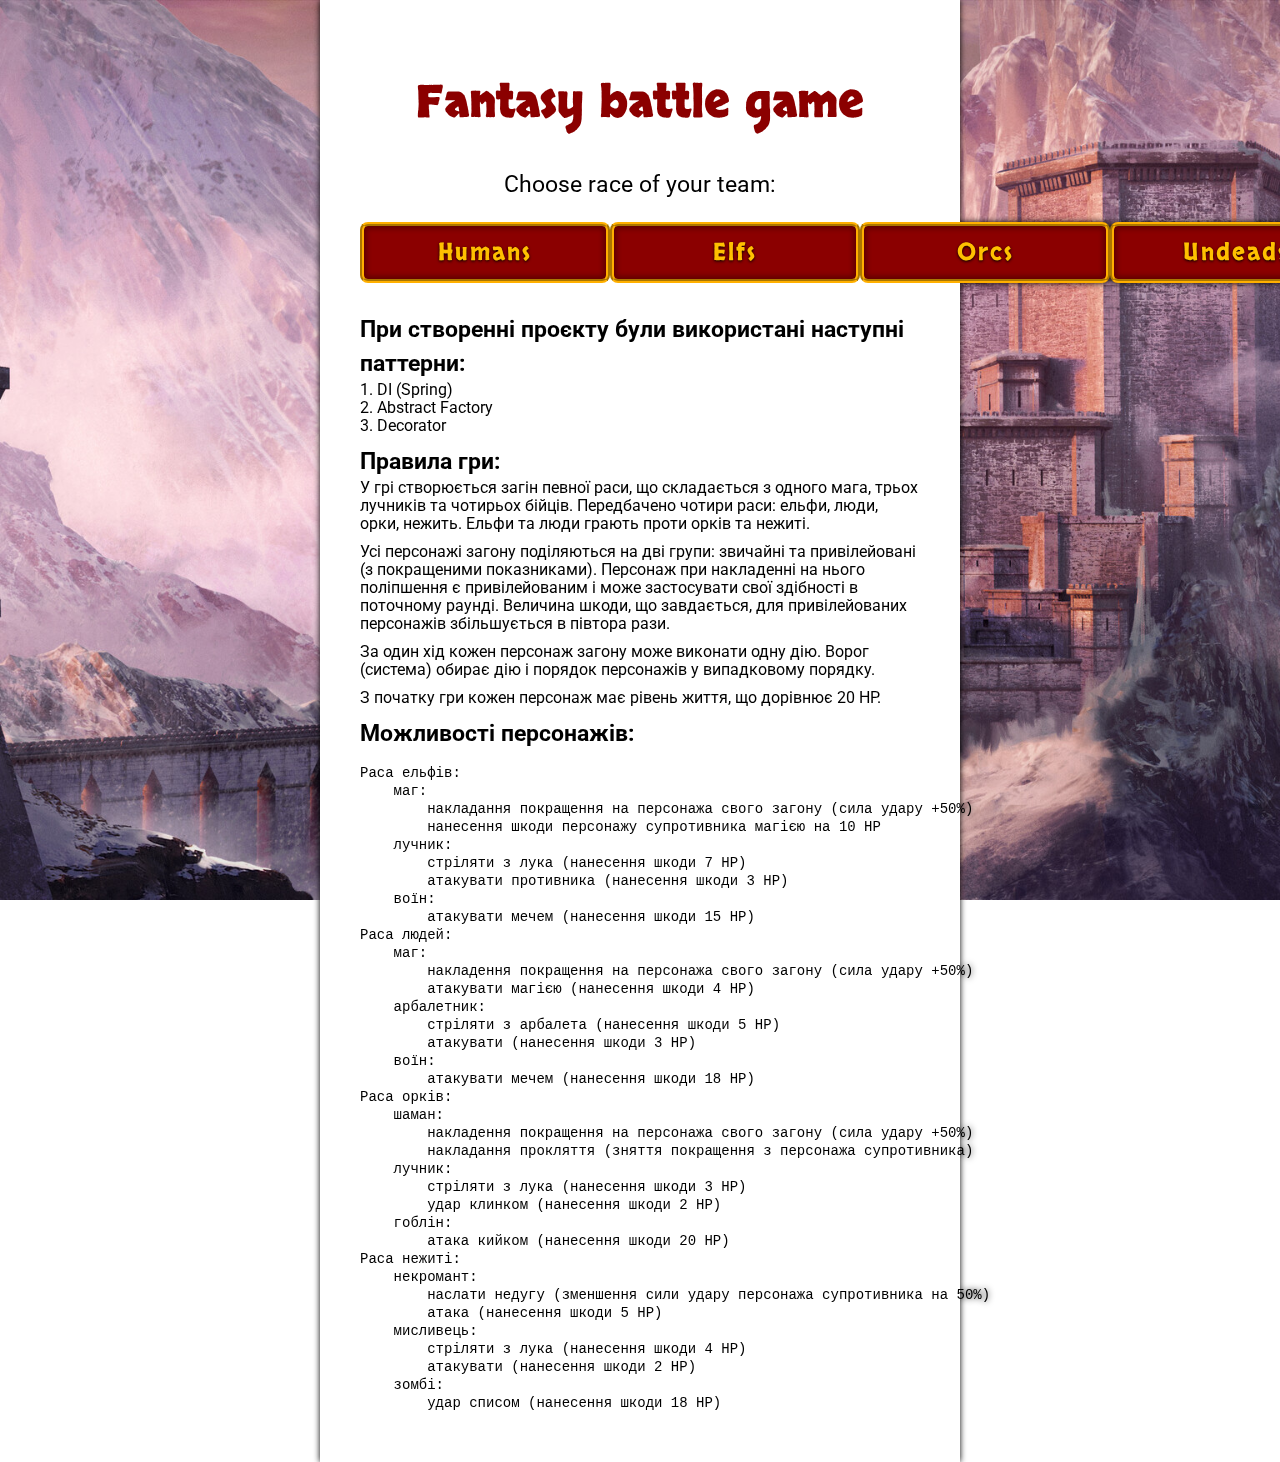
<file: src/main/resources/static/index.html>
<!DOCTYPE html>
<html lang="en">
<head>
    <meta charset="UTF-8">
    <title>Title</title>
    <link rel="stylesheet" href="./reset.css">
    <link rel="stylesheet" href="./styles.css">
</head>
<body>
<div class="container">
    <div class="welcome">
        <h1>Fantasy battle game</h1>
        <p>Choose race of your team:</p>
        <ol>
            <li><a href="humans" class="btn-attack">Humans</a></li>
            <li><a href="elfs" class="btn-attack">Elfs</a></li>
            <li><a href="orcs" class="btn-attack">Orcs</a></li>
            <li><a href="undeads" class="btn-attack">Undeads</a></li>
        </ol>

        <div class="readme">
            <h4>При створенні проєкту були використані наступні паттерни:</h4>
            <ul>
                <li>1. DI (Spring)</li>
                <li>2. Abstract Factory</li>
                <li>3. Decorator</li>
            </ul>
            <h4>Правила гри:</h4>
            <p>
                У грі створюється загін певної раси, що складається з одного мага, трьох лучників та чотирьох бійців.
                Передбачено чотири раси: ельфи, люди, орки, нежить. Ельфи та люди грають проти орків та нежиті.
            </p>
            <p>
                Усі персонажі загону поділяються на дві групи: звичайні та привілейовані (з покращеними показниками).
                Персонаж при накладенні на нього поліпшення є привілейованим і може застосувати свої здібності в
                поточному
                раунді.
                Величина шкоди, що завдається, для привілейованих персонажів збільшується в півтора рази.
            </p>
            <p>
                За один хід кожен персонаж загону може виконати одну дію.
                Ворог (система) обирає дію і порядок персонажів у випадковому порядку.
            </p>
            <p>
                З початку гри кожен персонаж має рівень життя, що дорівнює 20 HP.
            </p>
            <h4>Можливості персонажів:</h4>
<pre>
Раса ельфів:
    маг:
        накладання покращення на персонажа свого загону (сила удару +50%)
        нанесення шкоди персонажу супротивника магією на 10 HP
    лучник:
        стріляти з лука (нанесення шкоди 7 HP)
        атакувати противника (нанесення шкоди 3 HP)
    воїн:
        атакувати мечем (нанесення шкоди 15 HP)
Раса людей:
    маг:
        накладення покращення на персонажа свого загону (сила удару +50%)
        атакувати магією (нанесення шкоди 4 HP)
    арбалетник:
        стріляти з арбалета (нанесення шкоди 5 HP)
        атакувати (нанесення шкоди 3 HP)
    воїн:
        атакувати мечем (нанесення шкоди 18 HP)
Раса орків:
    шаман:
        накладення покращення на персонажа свого загону (сила удару +50%)
        накладання прокляття (зняття покращення з персонажа супротивника)
    лучник:
        стріляти з лука (нанесення шкоди 3 HP)
        удар клинком (нанесення шкоди 2 HP)
    гоблін:
        атака кийком (нанесення шкоди 20 HP)
Раса нежиті:
    некромант:
        наслати недугу (зменшення сили удару персонажа супротивника на 50%)
        атака (нанесення шкоди 5 HP)
    мисливець:
        стріляти з лука (нанесення шкоди 4 HP)
        атакувати (нанесення шкоди 2 HP)
    зомбі:
        удар списом (нанесення шкоди 18 HP)
</pre>
        </div>
    </div>
</div>
</body>
</html>
</file>
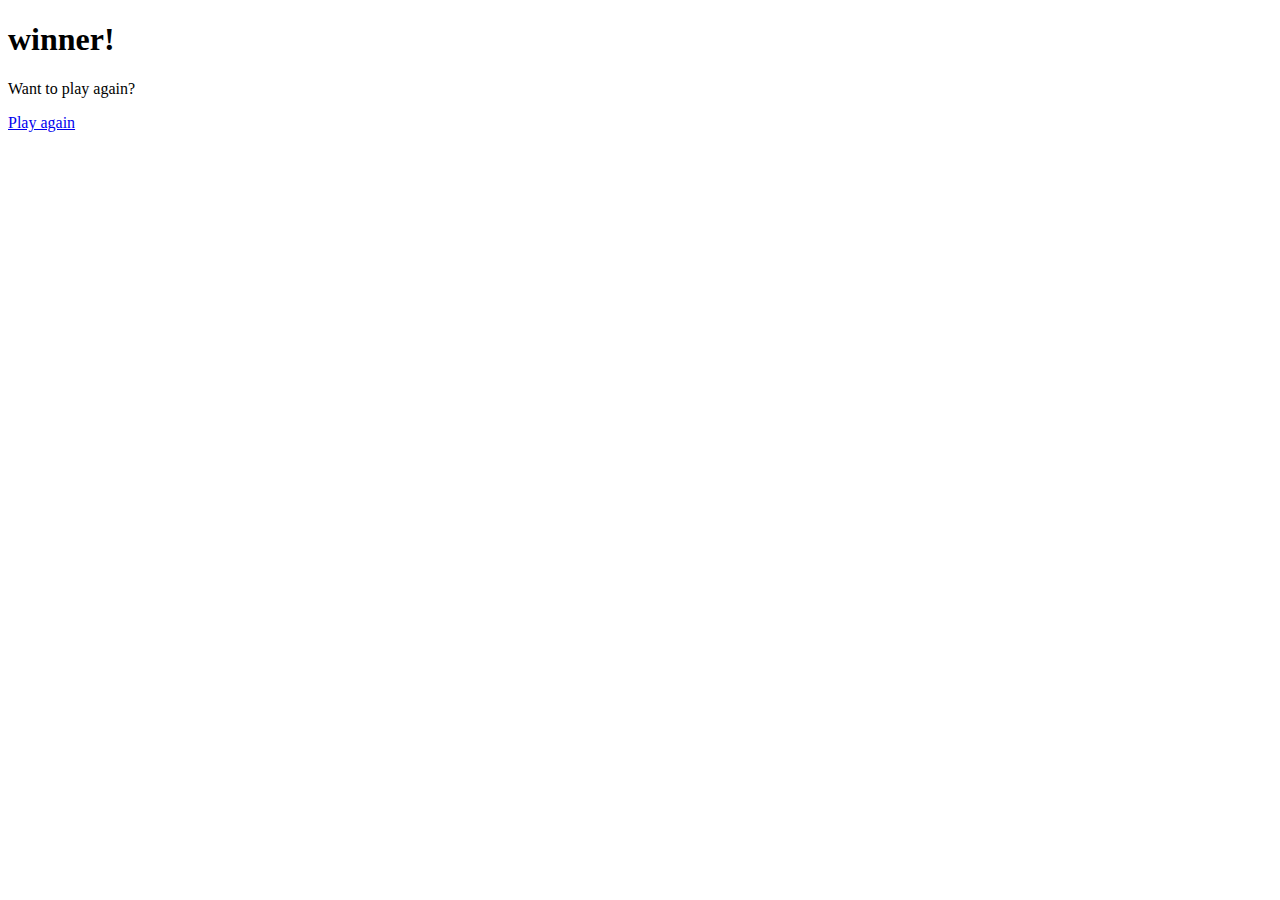
<file: src/main/resources/templates/finish.html>
<!DOCTYPE html>
<html xmlns="http://www.w3.org/1999/xhtml"
      xmlns:th="http://www.thymeleaf.org">
<head>
    <meta charset="UTF-8">
    <title>Finish</title>
    <link rel="stylesheet" th:href="@{/reset.css}">
    <link rel="stylesheet" th:href="@{/styles.css}">
</head>
<body>
<div class="container">
    <div class="welcome">
        <h1><span th:text="${winner}"></span> winner!</h1>
        <p>Want to play again?</p>
        <a href="index.html">Play again</a>
    </div>
</div>
</body>
</html>
</file>
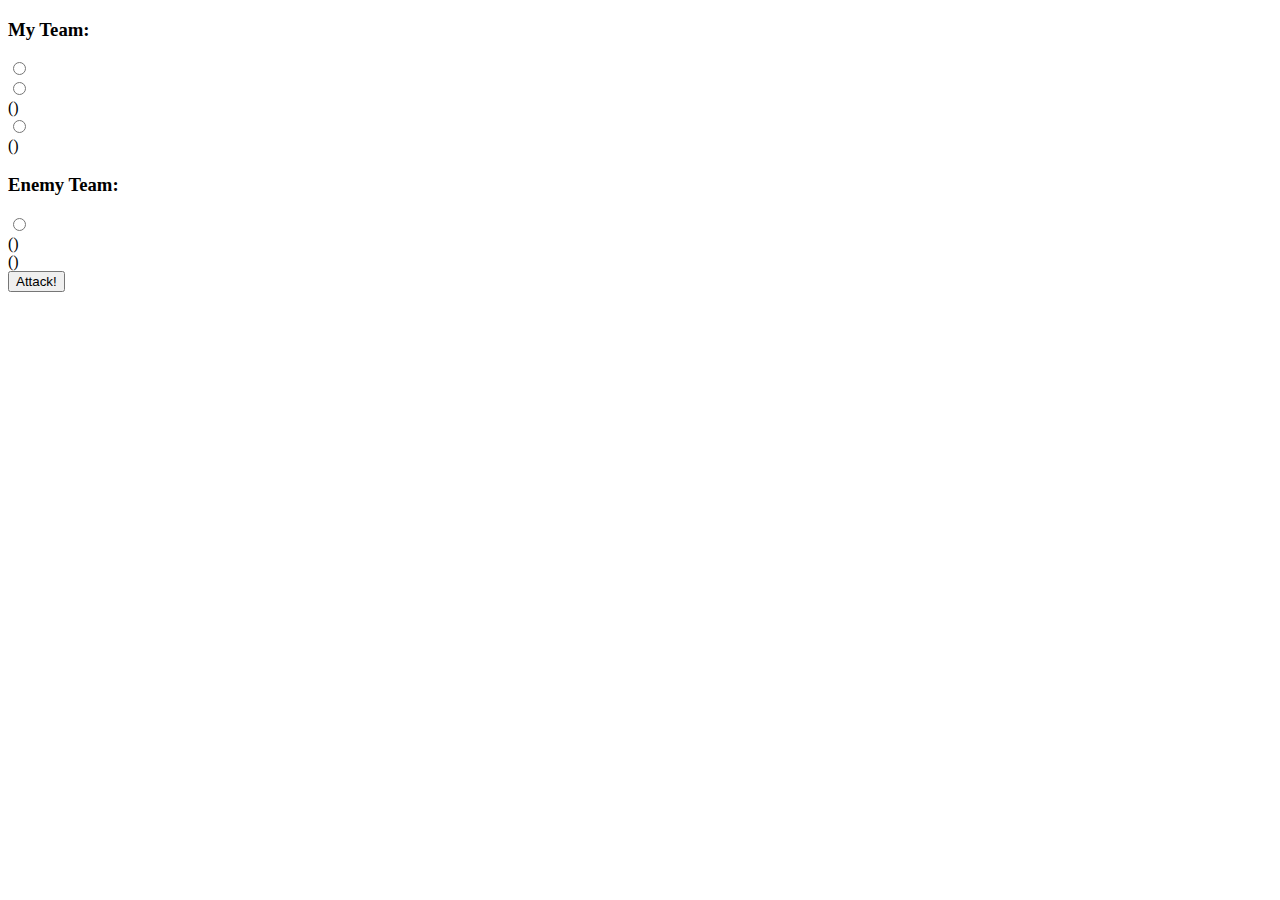
<file: src/main/resources/templates/team.html>
<!DOCTYPE html>
<html xmlns="http://www.w3.org/1999/xhtml"
      xmlns:th="http://www.thymeleaf.org">
<head>
    <meta charset="UTF-8">
    <title th:text="${myTeamRace}">Team</title>
    <link rel="stylesheet" th:href="@{/reset.css}">
    <link rel="stylesheet" th:href="@{/styles.css}">
</head>
<body>
<div th:class="error"><span th:text="${error}"></span></div>
<form method="post" action="battle">
    <div class="container">
        <div th:class="teams">
            <div class="team-wrapper">
                <div class="team-name" th:classappend="${myTeamRace.name().toLowerCase()}">
                    <h3>My Team: <span th:text="${myTeamRace}"></span></h3>
                </div>
                <div th:each="item: ${myTeam}" th:class="${item.id == attacker} ? 'item attacker' : 'item'">
                    <input type="radio" th:name="victim-my" th:value="${item.id}" th:class="victim-radio"
                           th:id="${item.id}"/>
                    <label th:class="item-name-wrapper" th:for="${item.id}">
                    <span th:if="${item.id == attacker}">
                        <input type="hidden" th:value="${item.id}" th:name="attacker"/>
                    </span>
                        <span th:text="${item.name}"></span>
                        <div th:class="lives-wrapper">
                            <div th:class="lives"></div>
                            <div th:text="${item.lives}" th:class="lives-text"></div>
                        </div>
                    </label>
                    <div th:class="item-info">
                        <div th:class="action">
                            <input type="radio" th:name="action" th:value="ATTACK"
                                   th:class="${item.id == attacker} ? 'attacker-radio' : 'attacker-radio hidden'"
                                   th:id="${item.id + item.attackCaption}"
                                   th:checked="${item.id == attacker}"
                            />
                            <label th:for="${item.id + item.attackCaption}"
                                   th:class="${item.id == attacker} ? 'attack-label' : 'attack-label disabled'">
                                <div th:class="attack-img"></div>
                                <div th:text="${item.attackCaption}"></div>
                                (<span th:text="${item.getAttackDamage()}"></span>)
                            </label>
                        </div>
                        <div th:class="action"
                             th:if="${! (item instanceof T(org.robotdreams.patterns.coursework.characters.Warrior)) }">
                            <input type="radio" th:name="action" th:value="SHOOT"
                                   th:class="${item.id == attacker} ? 'attacker-radio' : 'attacker-radio hidden'"
                                   th:id="${item.id + item.shootCaption}"/>
                            <label th:for="${item.id + item.shootCaption}"
                                   th:class="${item.id == attacker} ? 'attack-label' : 'attack-label disabled'">
                                <div th:class="shoot-img"></div>
                                <div th:text="${item.shootCaption}"></div>
                                (<span th:text="${item.getShootDamage()}"></span>)
                            </label>
                        </div>
                        <div th:class="misc">
                            <div th:class="${item.isPrivilege()} ? 'privilege' : ''"></div>
                            <div th:class="${item.isDamned()} ? 'damned' : ''"></div>
                        </div>
                    </div>
                </div>
            </div>

            <!--        ENEMY-->
            <div class="team-wrapper">
                <div th:class="team-name" th:classappend="${enemyTeamRace.name().toLowerCase()}">
                    <h3>Enemy Team: <span th:text="${enemyTeamRace}"></span></h3>
                </div>
                <div th:each="item: ${enemyTeam}" th:class="item">
                    <input type="radio" th:name="victim" th:value="${item.id}" th:class="victim-radio"
                           th:id="${item.id}+'enemy'"/>
                    <label th:class="item-name-wrapper" th:for="${item.id}+'enemy'">
                        <span th:text="${item.name}"></span>
                        <div th:class="lives-wrapper">
                            <div th:class="lives"></div>
                            <div th:text="${item.lives}" th:class="lives-text"></div>
                        </div>
                    </label>
                    <div th:class="item-info">
                        <div th:class="action">
                            <div th:class="attack-img"></div>
                            <div th:text="${item.attackCaption}"></div>
                            (<span th:text="${item.getAttackDamage()}"></span>)
                        </div>
                        <div th:class="action"
                             th:if="${! (item instanceof T(org.robotdreams.patterns.coursework.characters.Warrior)) }">
                            <div th:class="shoot-img"></div>
                            <div th:text="${item.shootCaption}"></div>
                            (<span th:text="${item.getShootDamage()}"></span>)
                        </div>
                        <div th:class="misc">
                            <div th:class="${item.isPrivilege()} ? 'privilege' : ''"></div>
                            <div th:class="${item.isDamned()} ? 'damned' : ''"></div>
                        </div>
                    </div>
                </div>
            </div>
        </div>
        <div th:class="submit">
            <input type="submit" value="Attack!" class="btn-attack"/>
        </div>
        <div th:class="info">
            <p th:each="message: ${enemyTurn}">
                <span th:text="${message}"></span>
            </p>
        </div>
    </div>
</form>
</body>
</html>
</file>
<file: src/main/resources/static/styles.css>
body {
    background: url("./images/back2.jpg") no-repeat center center fixed;
    -webkit-background-size: cover;
    -moz-background-size: cover;
    -o-background-size: cover;
    background-size: cover;
}

.container {
    width: 100vw;
    height: 100vh;
    display: flex;
    align-items: center;
    flex-direction: column;
}

li a {
    display: block;
}

h1 {
    font-family: 'Skranji', cursive;
    background-image: radial-gradient(circle, #8b0000, #8b0000);
    background-clip: text;
    -webkit-background-clip: text;
    -moz-background-clip: text;
    -webkit-text-fill-color: transparent;
    -moz-text-fill-color: transparent;
    line-height: 1.5em;
}

.welcome {
    width: 50vw;
    filter: drop-shadow(0px 0px 3px #000);
    background-color: #FFF;
    height: min-content;
    padding: 40px;
    text-align: center;
}

.welcome ol {
    display: flex;
    justify-content: space-around;
    margin-top: 10px;
}

.readme {
    margin-top: 20px;
    text-align: left;
}

.readme p,
.readme ul,
.readme pre {
    font-size: 16px;
    line-height: 18px;
    margin-bottom: 10px;
}

.readme pre {
    font-size: 14px;
}

.teams {
    display: flex;
}

.team-wrapper {
    filter: drop-shadow(0px 0px 3px #000);
    background-color: #FFF;
    height: min-content;
    margin: 0 20px;
    min-width: 400px;
}

.item {
    border-bottom: 1px solid #efefef;
    padding: 5px 0;
    margin: 0 28px 0 48px;
    color: #4a4a4a;
    position: relative;
}

.item-info {
    display: flex;
    position: relative;
    align-items: center;
}

.team-name {
    font-size: 24px;
    color: #FFF;
    padding: 28px;
    text-shadow: 0px 0px 10px #000000, 0px 0px 10px #000000;
    background-position: center;
    background-size: cover;
}

.human {
    background-image: url("./images/human.jpg");
}

.elf {
    background-image: url("./images/elf.jpg");
    background-position-y: -85%;
}

.orc {
    background-image: url("./images/orcs.jpg");
    background-position-y: -125%;
}

.undead {
    background-image: url("./images/undeads.jpg");
    background-position-y: -110%;
}

.item-name-wrapper {
    display: flex;
    position: relative;
    flex: 1;
}

.item-name-wrapper span {
    font-weight: bold;
}

.attacker {
    color: black;
}

.lives-wrapper {
    margin-left: 10px;
    display: flex;
    font-size: 1em;
    align-items: center;
    position: relative;
}

.lives {
    background-image: url("./images/lives.svg");
    width: 20px;
    height: 20px;
    background-size: cover;
}

.lives-text {
    margin-left: 5px;
    font-weight: bold;
}

.attack-img {
    width: 16px;
    height: 16px;
    background-image: url("./images/attack.svg");
    display: inline-block;
    margin-right: 2px;
}

.shoot-img {
    width: 16px;
    height: 16px;
    background-image: url("./images/shoot.svg");
    display: inline-block;
    margin-right: 2px;
}

.action {
    display: flex;
    align-items: center;
    margin-right: 10px;
}

.submit {
    width: 100%;
    height: min-content;
    display: flex;
    justify-content: center;
    margin-top: 1em;
}

.btn-attack{
    margin: 10px auto;
    width: 250px;
    letter-spacing: 2px;
    border-radius: 8px;
    font-family: 'Skranji', cursive;
    color: #ffc000;
    font-size: 24px;
    font-weight: 400;
    text-shadow: 0 1px 3px #000;
    text-align: center;
    padding: 10px 0;
    background: radial-gradient(circle, #8b0000, #8b0000);
    border-top: 4px ridge #ffb000;
    border-left: 4px groove #ffb000;
    border-right: 4px ridge #ffb000;
    border-bottom: 4px groove #ffb000;
    box-shadow: inset 0px 0px 5px 3px rgba(1,1,1,0.3);
}

.btn-attack:hover{
    background: radial-gradient(circle, #e52b2b, #8b0000);
    box-shadow: 0px 0 5px 5px rgba(255,255,255,0.2);
    cursor: pointer;
}

.btn-attack:active{
    background: radial-gradient(circle, #ec6a6a, #e52b2b);
    box-shadow: 0px 0 5px 5px rgba(255,255,255,0.2)
}

.misc {
    display: flex;
    flex: 1;
    justify-content: right;
}

.privilege {
    background-image: url("./images/privilege.svg");
    width: 20px;
    height: 20px;
}

.damned {
    background-image: url("./images/damned.svg");
    width: 20px;
    height: 20px;
    margin-left: 5px;
}

.victim-radio:checked + label,
.victim-radio:checked + label + div {
    color: black;
}

.victim-radio {
    width: 20px;
    height: 20px;
    margin: 0;
    position: absolute;
    top: 12px;
    left: -25px;
}

.victim-radio,
.victim-radio + label,
.victim-radio + label + div {
    cursor: pointer;
}

.attacker-radio,
.attack-label {
    cursor: pointer;
}

.attack-label {
    display: flex;
    align-items: center;
}

.attacker-radio:checked + label {
    box-shadow: inset 0 -3px 0 0 #000;
}

.hidden {
    display: none;
}

.disabled {
    pointer-events: none;
}

.error {
    background-color: #FFB4B4FF;
    color: #5D0000FF;
    font-size: 0.8em;
    line-height: 1em;
    text-align: center;
}

.info {
    font-size: 16px;
    line-height: 16px;
    min-width: 840px;
    margin: 0 auto;
    margin-top: 1em;
    filter: drop-shadow(0px 0px 3px #000);
    background-color: #FFF;
    padding: 20px;
}
</file>
